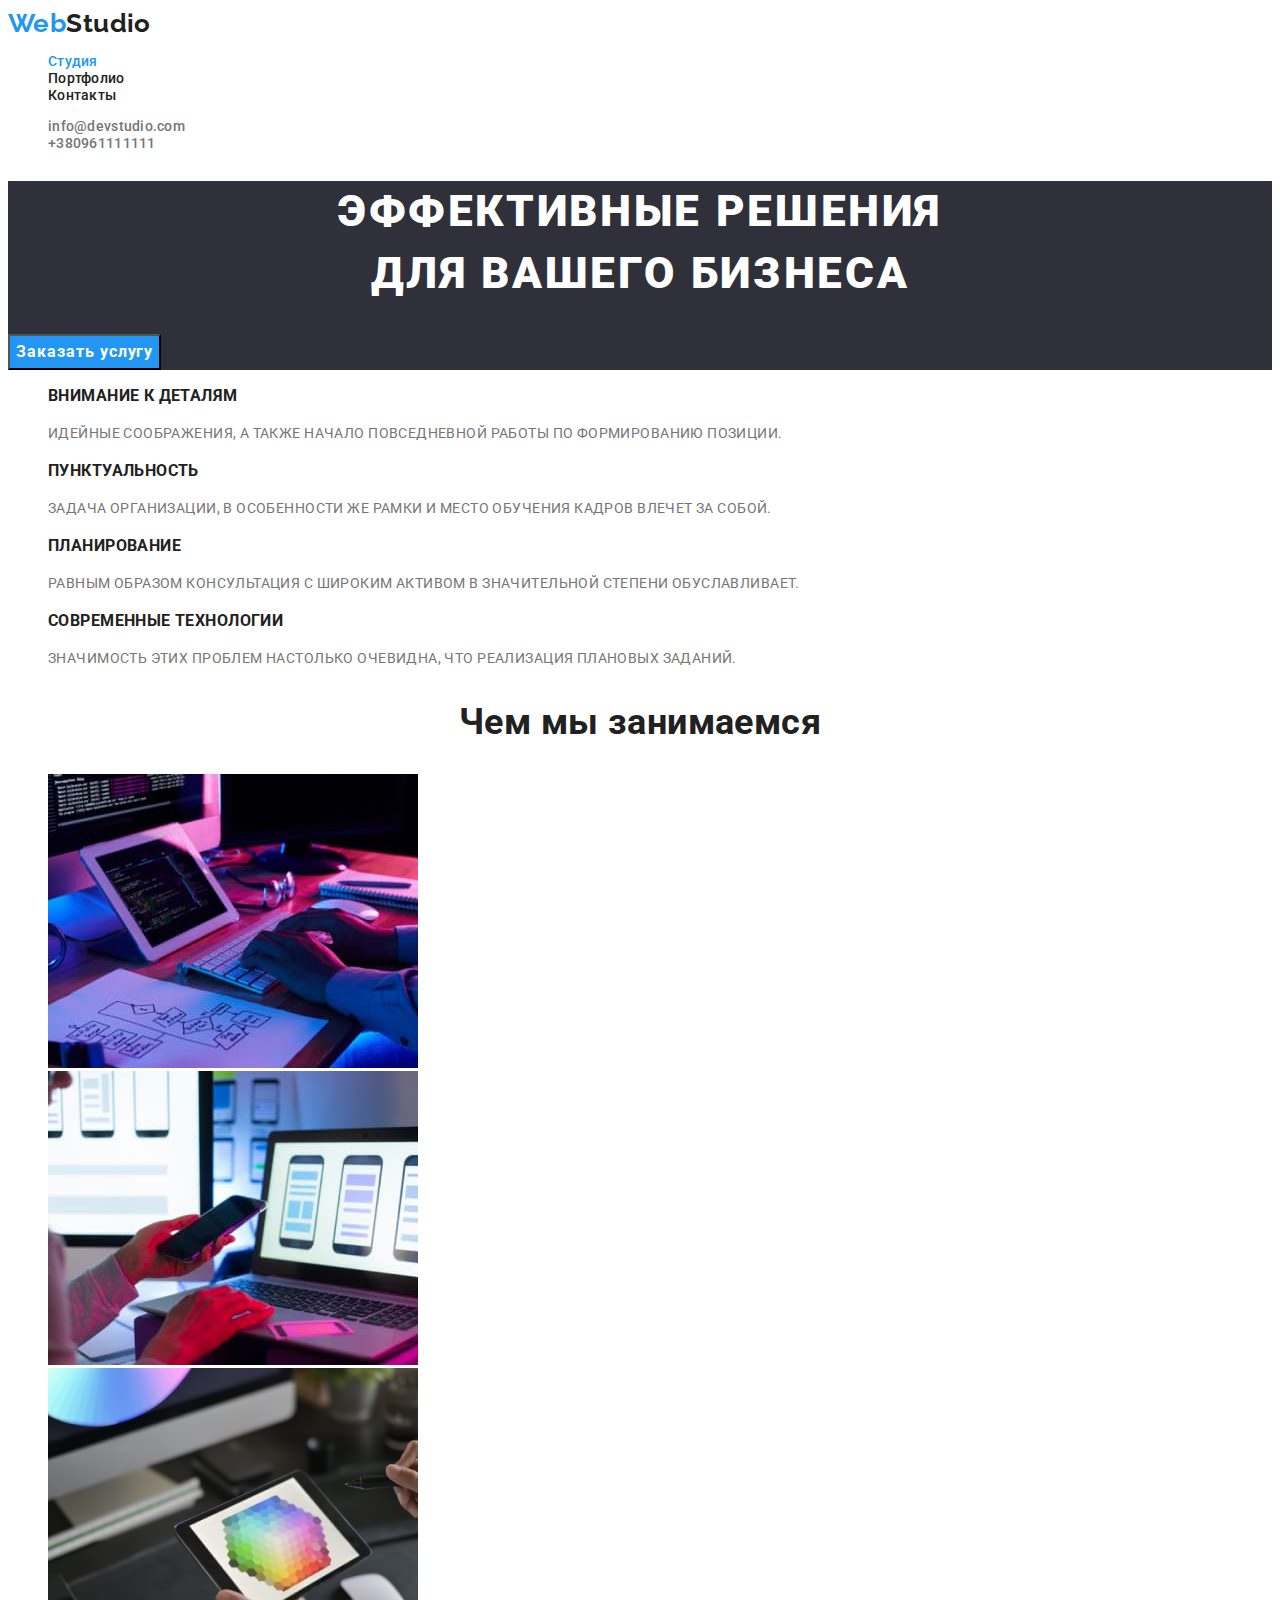
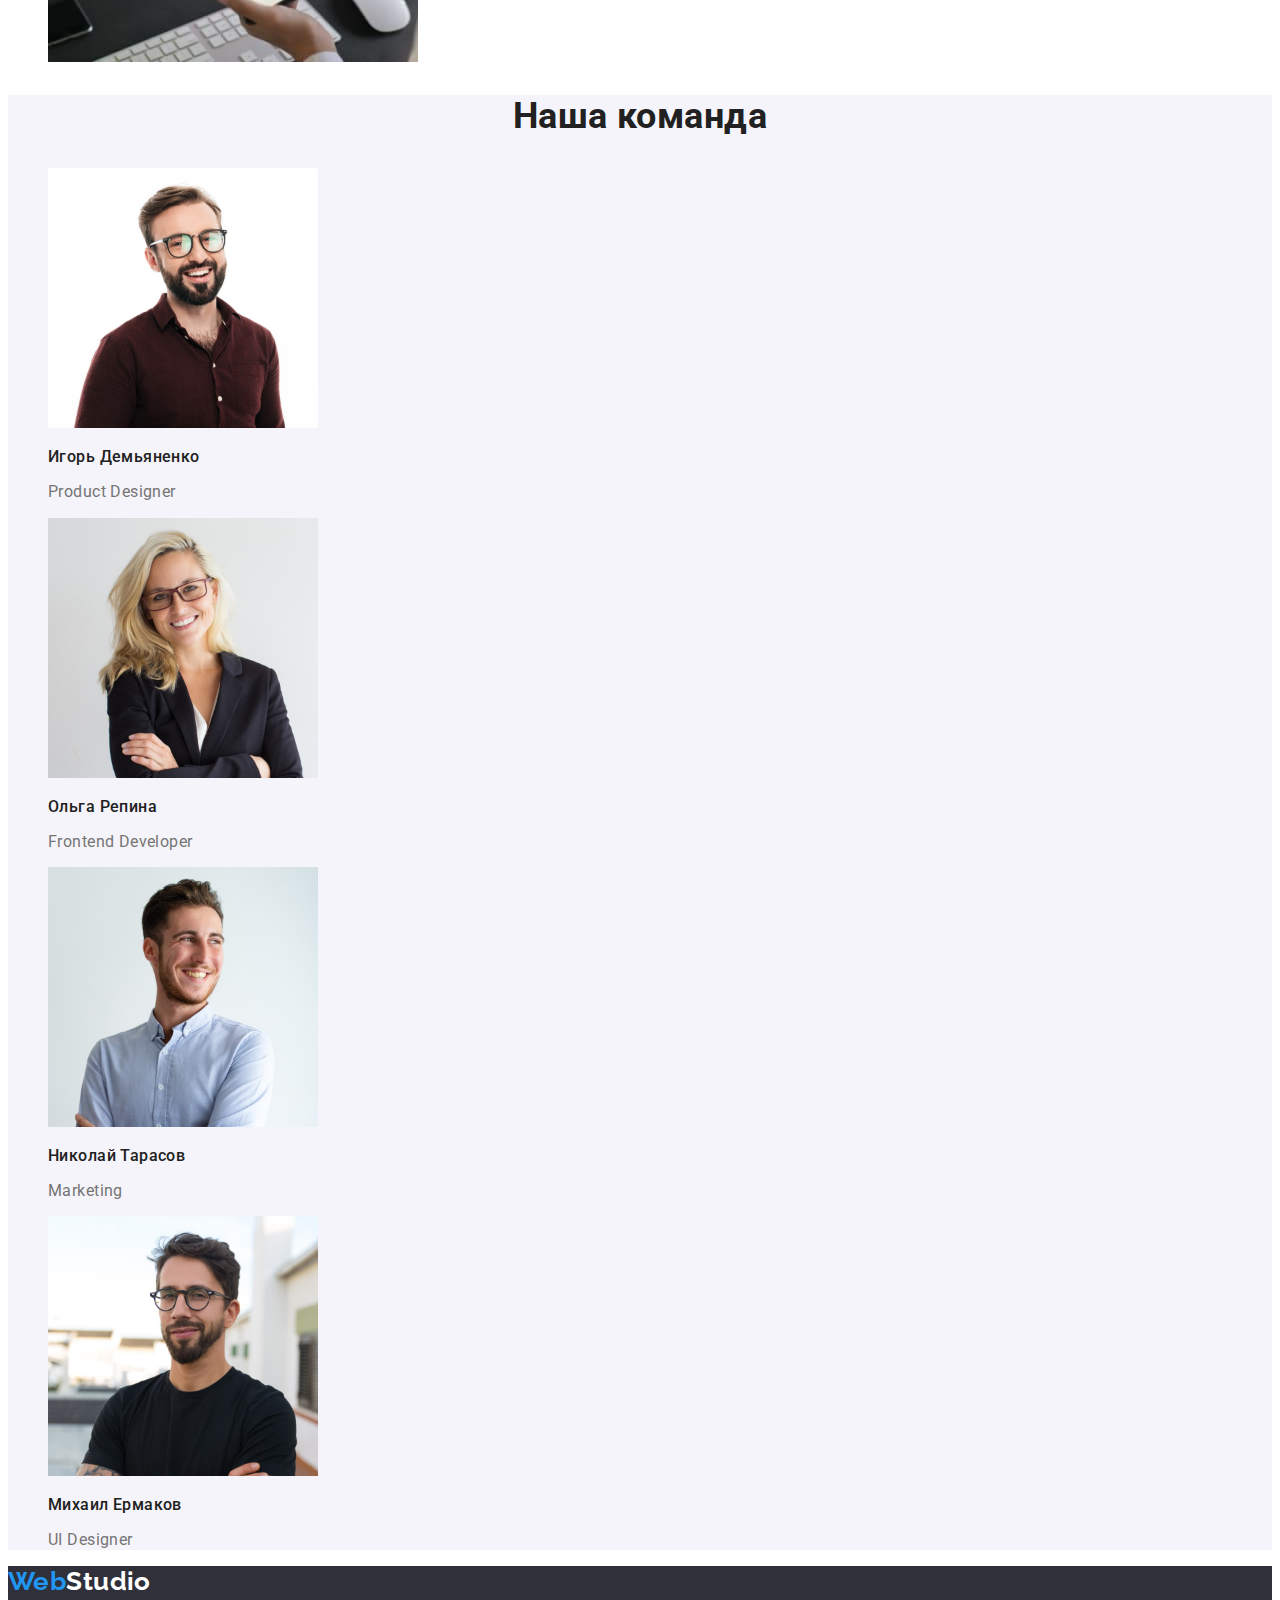
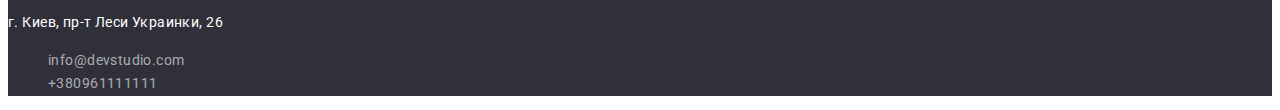
<file: index.html>
<!DOCTYPE html>
<html lang="ru">

<head>
    <meta charset="UTF-8">
    <meta http-equiv="X-UA-Compatible" content="IE=edge">
    <meta name="viewport" content="width=device-width, initial-scale=1.0">
    <title>Document</title>
    <link rel="preconnect" href="https://fonts.googleapis.com">
    <link rel="preconnect" href="https://fonts.gstatic.com" crossorigin>
    <link
        href="https://fonts.googleapis.com/css2?family=Raleway:wght@700&family=Roboto:wght@400;500;700;900&display=swap"
        rel="stylesheet">
    <link rel="stylesheet" href="./css/styles.css">
</head>

<body class="body-index">
    <!-- Шапка страници -->
    <header class="header-index">
        <nav class="nav">
            <a class="nav-logo" href="index.html">Web<span class="logo-studio">Studio</span></a>
            <ul class="nav-list">
                <li><a class="nav-link current" href="./index.html">Студия</a></li>
                <li><a class="nav-link" href="./portfolio.html">Портфолио</a></li>
                <li><a class="nav-link" href="">Контакты</a></li>
            </ul>
        </nav>
        <ul class="auth-list">
            <li class="auth-item"><a class="auth-link" href="mailto:info@devstudio.com">info@devstudio.com</a></li>
            <li class="auth-item"><a class="auth-link" href="tel:+380961111111">+380961111111</a></li>
        </ul>
    </header>
    <!-- Главный контент -->
    <main class="main-index">
        <!-- Герои -->
        <section class="hero">
            <h1 class="hero-title">Эффективные решения <br>для вашего бизнеса</h1>
            <button class="hero-btn" type="button">Заказать услугу</button>
        </section>
        <!-- Наши преимущества -->
        <section class="benefits">
            <!-- h2 будет невидимым чере CSS -->
            <h2 class="benefits-main-title">Наши преимущества</h2>
            <ul class="benefits-list">
                <li class="benefits-item">
                    <h3 class="benefits-title">Внимание к деталям</h3>
                    <p class="benefits-text">Идейные соображения, а также начало повседневной работы по формированию
                        позиции.</p>
                </li>
                <li class="benefits-item">
                    <h3 class="benefits-title">Пунктуальность</h3>
                    <p class="benefits-text">Задача организации, в особенности же рамки и место обучения кадров влечет
                        за собой.</p>
                </li>
                <li class="benefits-item">
                    <h3 class="benefits-title">Планирование</h3>
                    <p class="benefits-text">Равным образом консультация с широким активом в значительной степени
                        обуславливает.</p>
                </li>
                <li class="benefits-item">
                    <h3 class="benefits-title">Современные технологии</h3>
                    <p class="benefits-text">Значимость этих проблем настолько очевидна, что реализация плановых
                        заданий.</p>
                </li>
            </ul>
        </section>
        <!-- Чем мы занимаемся -->
        <section class="section">
            <h2 class="section-title">Чем мы занимаемся</h2>
            <ul class="work-list">
                <li><img class="work-pic" src="./images/image1.jpg" alt="Планшет с клавиатурой" width="370"
                        height="294"></li>
                <li><img class="work-pic" src="./images/image2.jpg" alt="Ноутбук с мобильным телефоном" width="370"
                        height="294"></li>
                <li><img class="work-pic" src="./images/image3.jpg" alt="Планшет" width="370" height="294"></li>
            </ul>
        </section>
        <!-- Наша команда -->
        <section class="section-team">
            <h2 class="section-title">Наша команда</h2>
            <ul class="team-list">
                <li class="team-item">
                    <img class="team-pic" src="./images/demianenko.jpg" alt="Игорь Демьяненко" width="270" height="260">
                    <h3 class="team-title-secondary">Игорь Демьяненко</h3>
                    <p class="team-text" lang="en">Product Designer</p>
                </li>
                <li class="team-item">
                    <img class="team-pic" src="./images/repina.jpg" alt="Ольга Репина" width="270" height="260">
                    <h3 class="team-title-secondary">Ольга Репина</h3>
                    <p class="team-text" lang="en">Frontend Developer</p>
                </li>
                <li class="team-item">
                    <img class="team-pic" src="./images/tarasov.jpg" alt="Николай Тарасов" width="270" height="260">
                    <h3 class="team-title-secondary">Николай Тарасов</h3>
                    <p class="team-text" lang="en">Marketing</p>
                </li>
                <li class="team-item">
                    <img class="team-pic" src="./images/ermakov.jpg" alt="Михаил Ермаков" width="270" height="260">
                    <h3 class="team-title-secondary">Михаил Ермаков</h3>
                    <p class="team-text" lang="en">UI Designer</p>
                </li>
            </ul>
        </section>
    </main>
    <!-- Подвал -->
    <footer class="footer">
        <a class="nav-logo" href="index.html">Web<span class="footer-studio">Studio</span></a>
        <address class="address">
            <p class="address-text">г. Киев, пр-т Леси Украинки, 26</p>
            <ul class="address-list">
                <li class="address-item"><a class="address-link" href="mailto:info@devstudio.com">info@devstudio.com</a>
                </li>
                <li class="address-item"><a class="address-link" href="tel:+380961111111">+380961111111</a></li>
            </ul>
        </address>
    </footer>
</body>

</html>
</file>
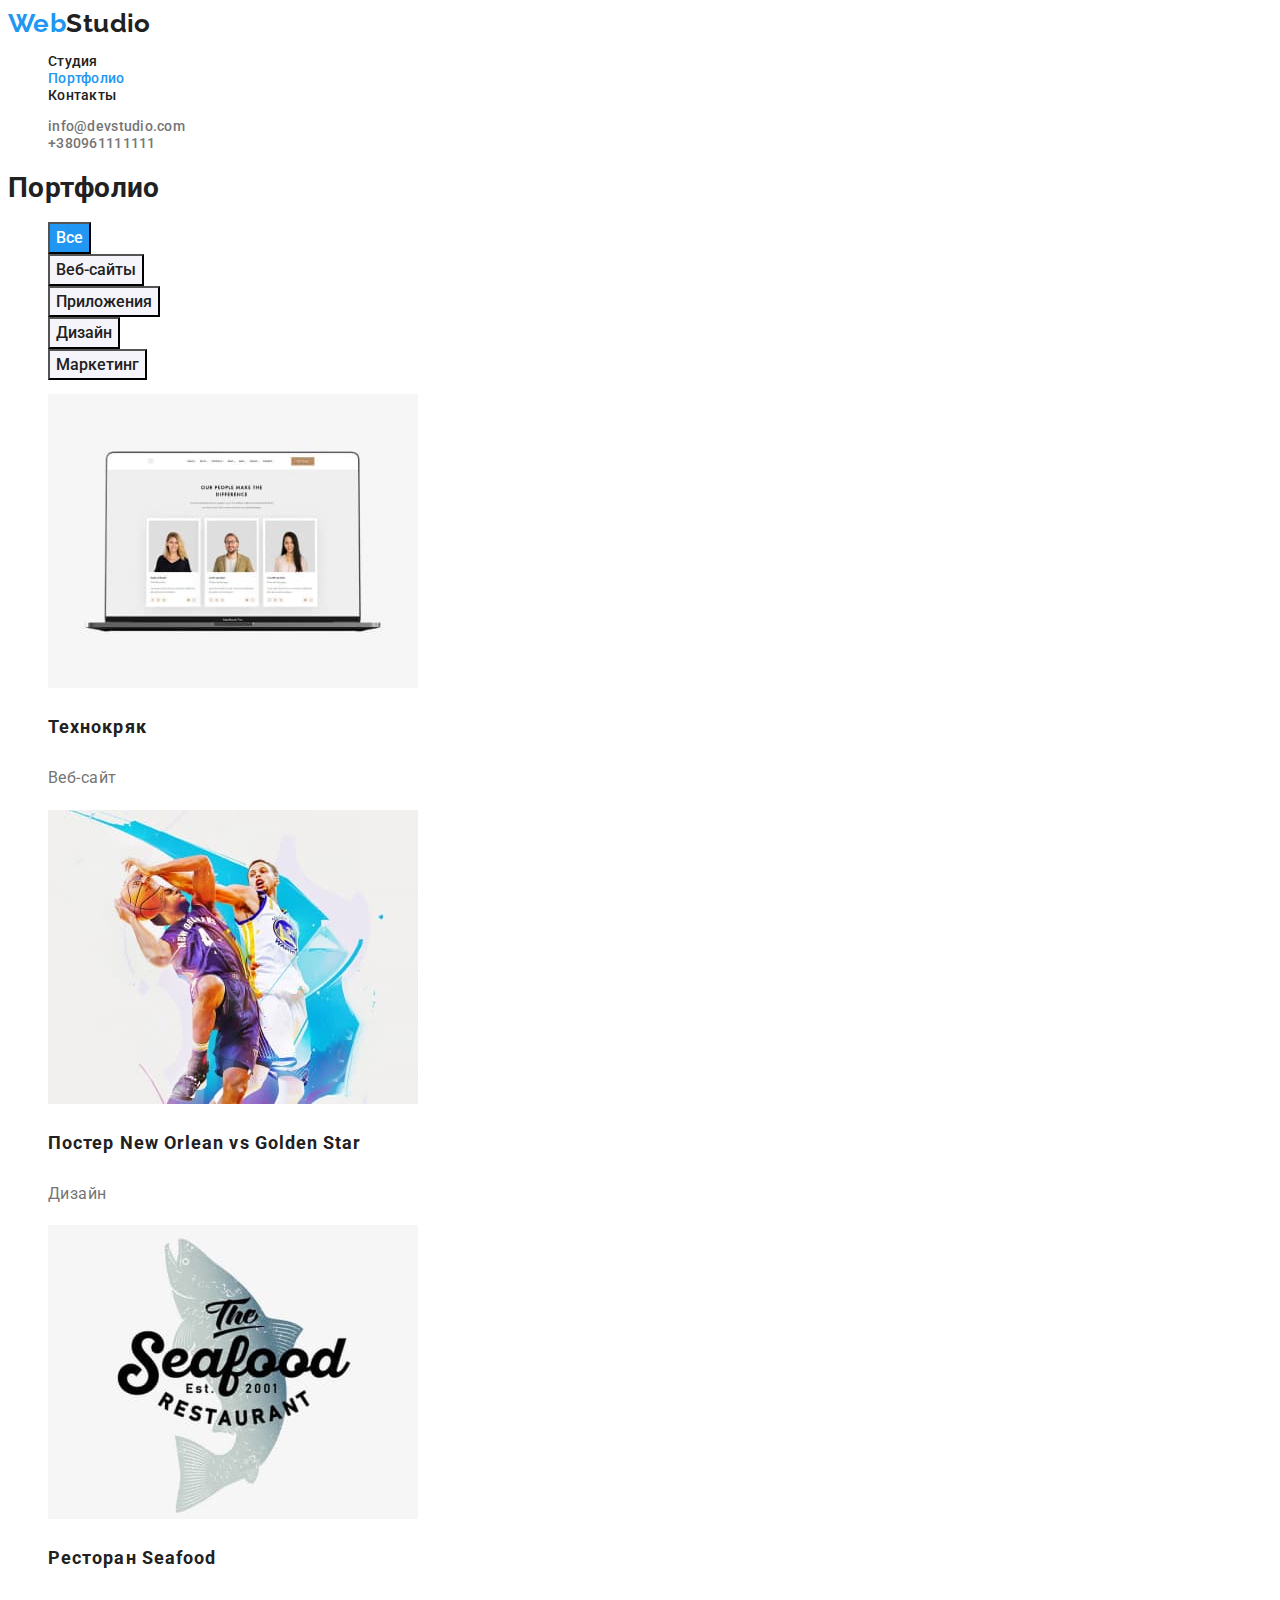
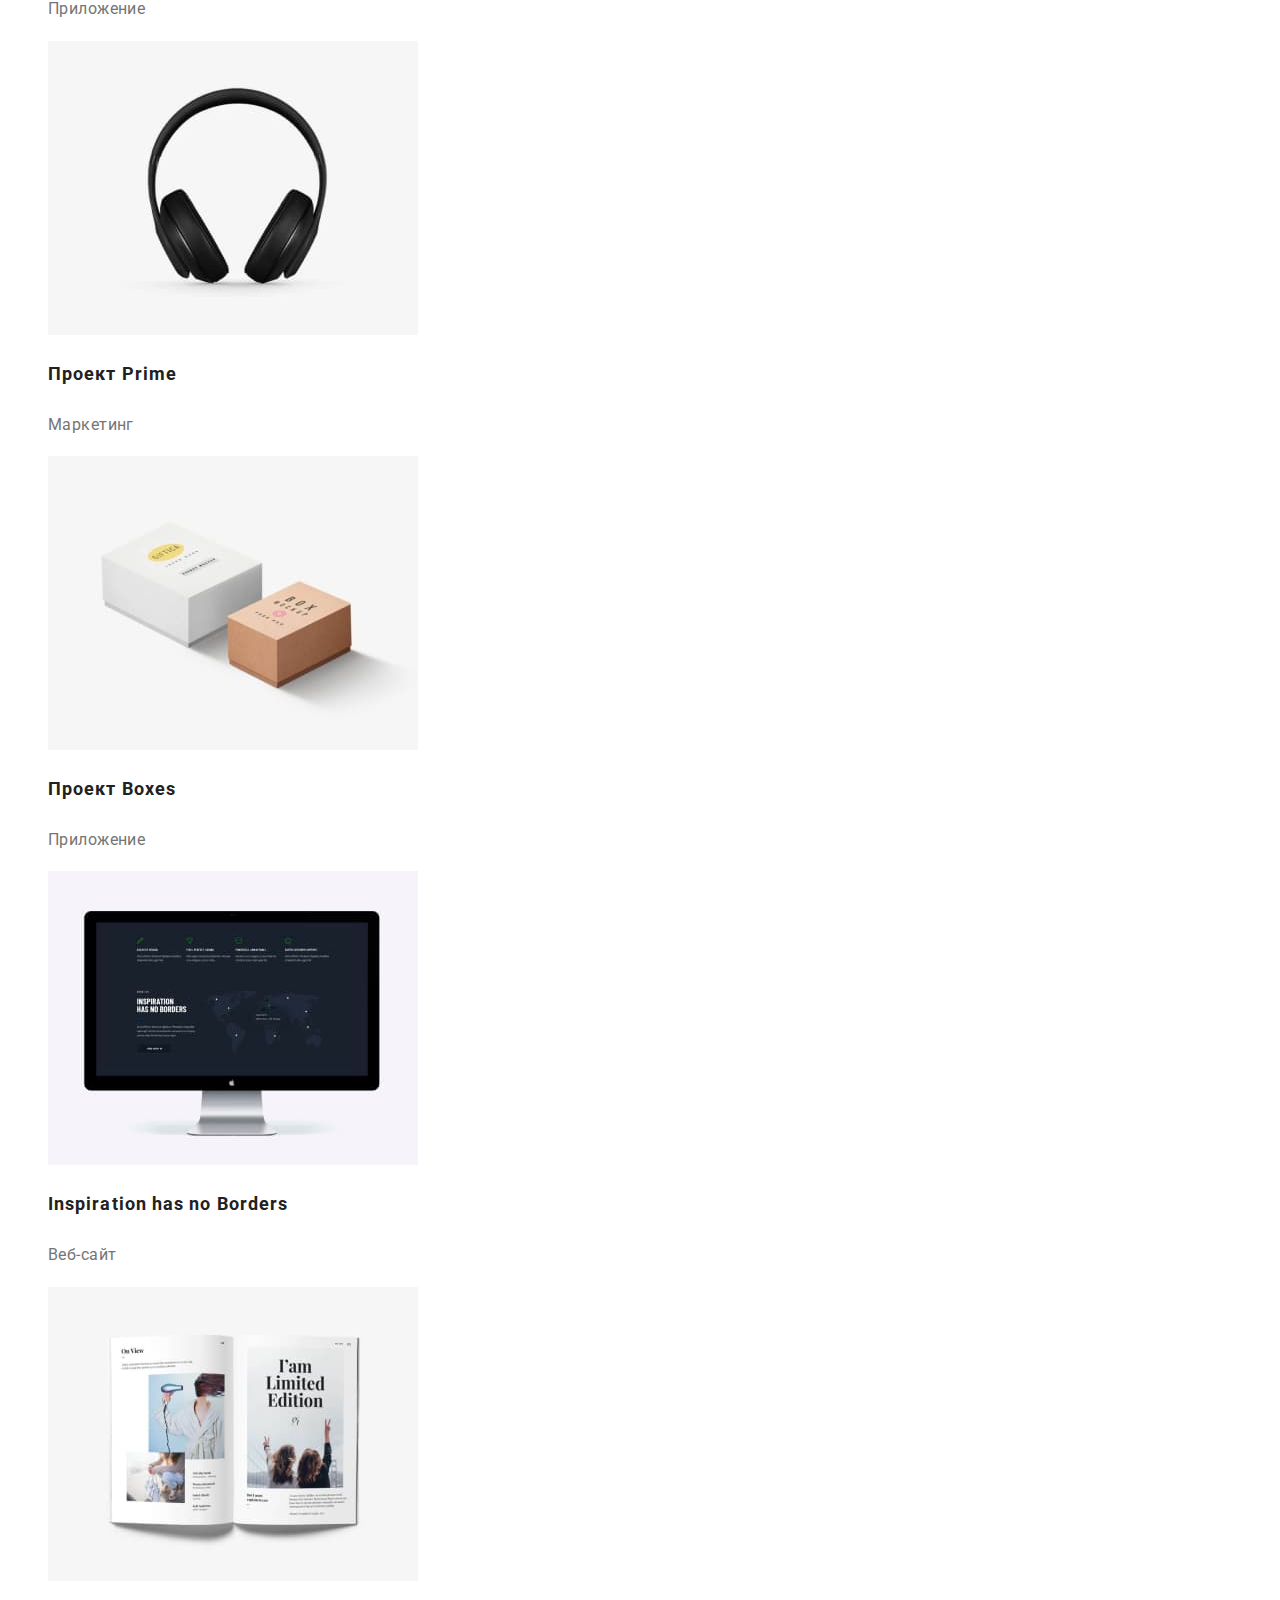
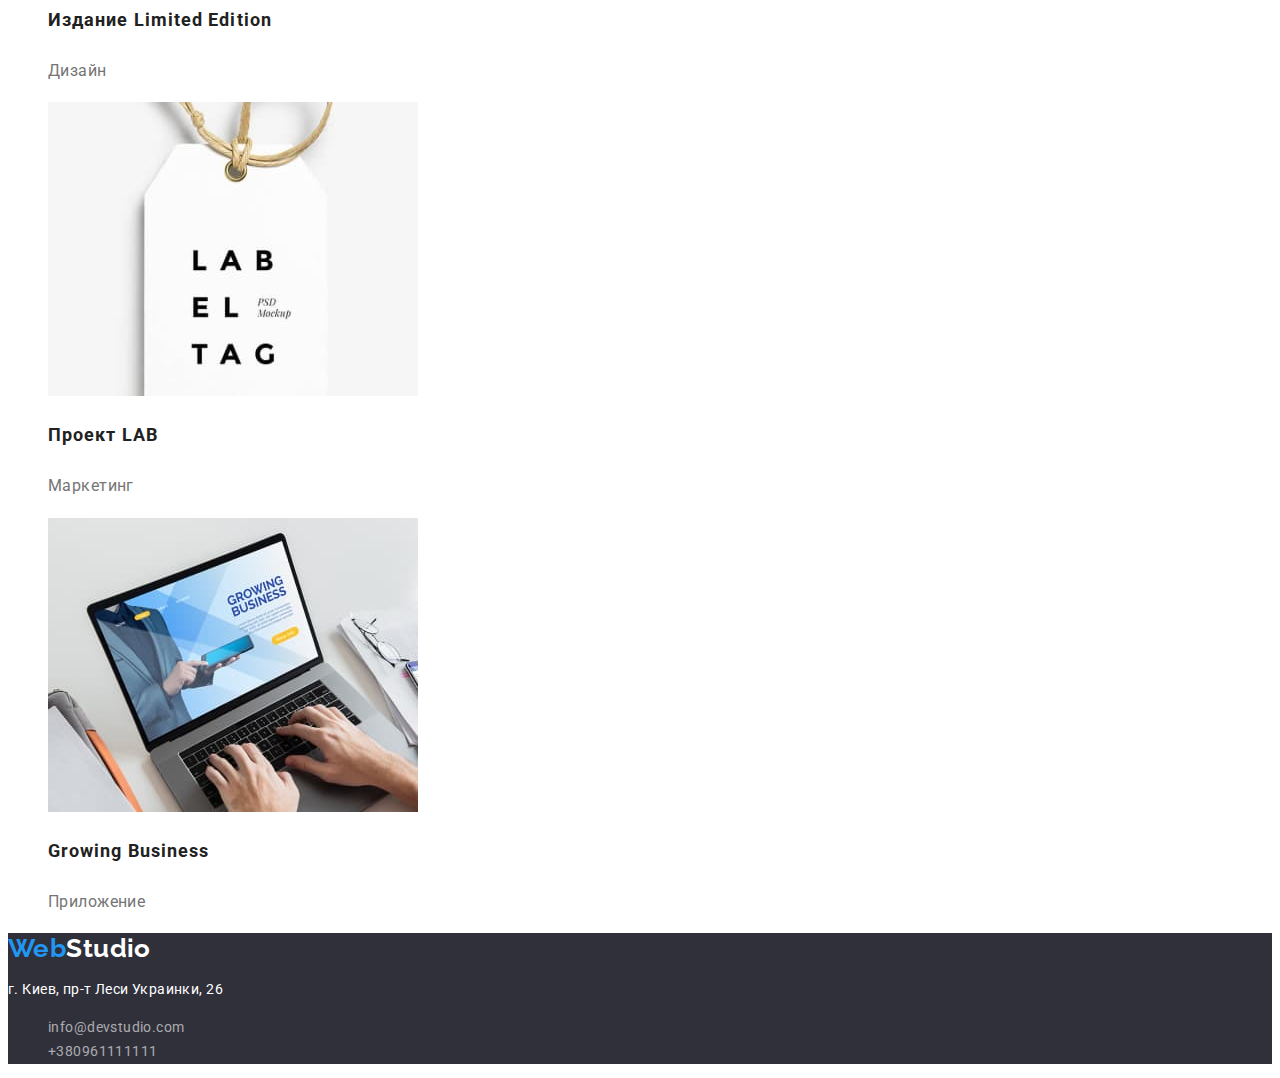
<file: portfolio.html>
<!DOCTYPE html>
<html lang="ru">

<head>
    <meta charset="UTF-8">
    <meta http-equiv="X-UA-Compatible" content="IE=edge">
    <meta name="viewport" content="width=device-width, initial-scale=1.0">
    <title>Document</title>
    <link rel="preconnect" href="https://fonts.googleapis.com">
    <link rel="preconnect" href="https://fonts.gstatic.com" crossorigin>
    <link
        href="https://fonts.googleapis.com/css2?family=Raleway:wght@700&family=Roboto:wght@400;500;700;900&display=swap"
        rel="stylesheet">
    <link rel="stylesheet" href="./css/styles.css">
</head>

<body>
    <!-- Шапка страници -->
    <header class="header-index">
        <nav class="nav">
            <a class="nav-logo" href="index.html">Web<span class="logo-studio">Studio</span></a>
            <ul class="nav-list">
                <li><a class="nav-link" href="./index.html">Студия</a></li>
                <li><a class="nav-link current" href="./portfolio.html">Портфолио</a></li>
                <li><a class="nav-link" href="">Контакты</a></li>
            </ul>
        </nav>
        <ul class="auth-list">
            <li class="auth-item"><a class="auth-link" href="mailto:info@devstudio.com">info@devstudio.com</a></li>
            <li class="auth-item"><a class="auth-link" href="tel:+380961111111">+380961111111</a></li>
        </ul>
    </header>

    <main class="main-portfolio">
        <section class="portfolio">
            <h1 class="portfolio-title">Портфолио</h1>
            <!-- Фільтр -->
            <ul class="filter-list">
                <li class="filter-item"><button class="filter-btn current" type="button">Все</button></li>
                <li class="filter-item"><button class="filter-btn" type="button">Веб-сайты</button></li>
                <li class="filter-item"><button class="filter-btn" type="button">Приложения</button></li>
                <li class="filter-item"><button class="filter-btn" type="button">Дизайн</button></li>
                <li class="filter-item"><button class="filter-btn" type="button">Маркетинг</button></li>
            </ul>

            <!-- Портфолио -->
            <ul class="portfolio-list">
                <li class="portfolio-item">
                    <a class="portfolio-link" href="">
                        <img class="portfolio-pic" src="./images/image4.jpg" alt="Ноутбук с веб-сайтом" width="370"
                            height="294">
                        <h3 class="portfolio-subtitle">Технокряк</h3>
                        <p class="portfolio-text">Веб-сайт</p>
                    </a>
                </li>
                <li class="portfolio-item">
                    <a class="portfolio-link" href="">
                        <img class="portfolio-pic" src="./images/image5.jpg" alt="Два игрока в баскетбол" width="370"
                            height="294">
                        <h3 class="portfolio-subtitle">Постер New Orlean vs Golden Star</h3>
                        <p class="portfolio-text">Дизайн</p>
                    </a>
                </li>
                <li class="portfolio-item">
                    <a class="portfolio-link" href="">
                        <img class="portfolio-pic" src="./images/imae6.jpg" alt="Лого ресторана" width="370"
                            height="294">
                        <h3 class="portfolio-subtitle">Ресторан Seafood</h3>
                        <p class="portfolio-text">Приложение</p>
                    </a>
                </li>
                <li class="portfolio-item">
                    <a class="portfolio-link" href="">
                        <img class="portfolio-pic" src="./images/image7.jpg" alt="Наушники" width="370" height="294">
                        <h3 class="portfolio-subtitle">Проект Prime</h3>
                        <p class="portfolio-text">Маркетинг</p>
                    </a>
                </li>
                <li class="portfolio-item">
                    <a class="portfolio-link" href="">
                        <img class="portfolio-pic" src="./images/image8.jpg" alt="Две картонные коробки" width="370"
                            height="294">
                        <h3 class="portfolio-subtitle">Проект Boxes</h3>
                        <p class="portfolio-text">Приложение</p>
                    </a>
                </li>
                <li class="portfolio-item">
                    <a class="portfolio-link" href="">
                        <img class="portfolio-pic" src="./images/image9.jpg" alt="Монитор с веб-сайтом" width="370"
                            height="294">
                        <h3 class="portfolio-subtitle">Inspiration has no Borders</h3>
                        <p class="portfolio-text">Веб-сайт</p>
                    </a>
                </li>
                <li class="portfolio-item">
                    <a class="portfolio-link" href="">
                        <img class="portfolio-pic" src="./images/image10.jpg" alt="Развернутый журнал" width="370"
                            height="294">
                        <h3 class="portfolio-subtitle">Издание Limited Edition</h3>
                        <p class="portfolio-text">Дизайн</p>
                    </a>
                </li>
                <li class="portfolio-item">
                    <a class="portfolio-link" href="">
                        <img class="portfolio-pic" src="./images/image11.jpg" alt="Бирка с лого" width="370"
                            height="294">
                        <h3 class="portfolio-subtitle">Проект LAB</h3>
                        <p class="portfolio-text">Маркетинг</p>
                    </a>
                </li>
                <li class="portfolio-item">
                    <a class="portfolio-link" href="">
                        <img class="portfolio-pic" src="./images/image12.jpg" alt="Работа за ноутбуком" width="370"
                            height="294">
                        <h3 class="portfolio-subtitle">Growing Business</h3>
                        <p class="portfolio-text">Приложение</p>
                    </a>
                </li>
            </ul>
        </section>

    </main>

    <!-- Подвал -->
    <footer class="footer">
        <a class="nav-logo" href="index.html">Web<span class="footer-studio">Studio</span></a>
        <address class="address">
            <p class="address-text">г. Киев, пр-т Леси Украинки, 26</p>
            <ul class="address-list">
                <li class="address-item"><a class="address-link" href="mailto:info@devstudio.com">info@devstudio.com</a>
                </li>
                <li class="address-item"><a class="address-link" href="tel:+380961111111">+380961111111</a></li>
            </ul>
        </address>
    </footer>
</body>

</html>
</file>
<file: css/styles.css>
/* основной цвет текста #212121; */

/* вторичній цвет текста #757575; */

/* белый #FFFFFF; */

/* цвет контактов в футере rgba(255, 255, 255, 0.6); */

/* цвет веб #2196F3; */
:root {
  --primary-text-color: #212121;
  --secondary-text-color: #757575;
  --address-text-color: #ffffff;
  --auth-link-color: #757575;
  --link-color: #212121;
  --accent-link-color: #2196f3;
  --address-link-color: rgba(255, 255, 255, 0.6);
  --btn-primari-btg-color: #f5f4fa;
  --btn-secondary-btg-color: #2196f3;
  --btn-primary-text-color: #212121;
  --btn-secondary-text-color: #ffffff;
  --primary-background-color: #ffffff;
  --secondary-background-color: #2f303a;
  --background-team-color: #f5f4fa;
  --logo-web-color: #2196f3;
  --logo-studio-footer: #ffffff;
  --logo-studio-header: #212121;
  --hero-title-color: #ffffff;
}

body {
  background-color: var(--primary-background-color);
  color: var(--primary-text-color);
  font-family: Roboto, sans-serif;
  font-size: 14px;
  font-weight: bold;
  letter-spacing: 0.03em;
}
/* Убираэт точки у всех списков */
ul {
  list-style: none;
}
/* Стилизирует Лого */
.nav-logo {
  text-decoration: none;
  font-family: Raleway, sans-serif;
  font-style: normal;
  font-size: 26px;
  line-height: 1.2;
}
.nav-logo {
  color: var(--logo-web-color);
}
.logo-studio {
  color: var(--logo-studio-header);
}
/* Стилизирует ссылки в хедере */
.nav-link {
  color: var(--link-color);
  font-style: normal;
  font-weight: 500;
  line-height: 1.14;
  letter-spacing: 0.02em;
}
.nav-list .nav-link:hover,
.nav-list .nav-link:focus {
  color: var(--accent-link-color);
}
.nav-list .nav-link.current {
  color: var(--accent-link-color);
}

.nav-list .nav-link {
  text-decoration: none;
}
/* Стилизирует ссылки авторизации */
.auth-link {
  color: var(--auth-link-color);
  font-style: normal;
  font-weight: 500;
  line-height: 1.14;
  letter-spacing: 0.02em;
}

.auth-link:hover,
.auth-link:focus {
  color: var(--accent-link-color);
}

.auth-link {
  text-decoration: none;
}

/* Стилизирует герои */
.hero {
  background-color: var(--secondary-background-color);
}
.hero-title {
  color: var(--hero-title-color);
  font-weight: 900;
  font-size: 44px;
  line-height: 1.4;
  text-align: center;
  letter-spacing: 0.06em;
  text-transform: uppercase;
}
.hero-btn {
  font-family: Roboto;
  background-color: var(--btn-secondary-btg-color);
  color: var(--btn-secondary-text-color);
  cursor: pointer;
  font-style: normal;
  font-weight: bold;
  font-size: 16px;
  line-height: 1.9;
  display: flex;
  align-items: center;
  text-align: center;
  letter-spacing: 0.06em;
}
/* Стилизирует невидимый заголовок */
.benefits-main-title {
  position: absolute;
  width: 1px;
  height: 1px;
  margin: -1px;
  border: 0;
  padding: 0;

  white-space: nowrap;
  clip-path: inset(100%);
  clip: rect(0 0 0 0);
  overflow: hidden;
}
/* Стилизирует h2 */
.section-title {
  color: var(--primary-text-color);
  font-size: 36px;
  line-height: 1.2;
  text-align: center;
}
/* Стилизирует наши преимущества */
.benefits-title {
  color: var(--primary-text-color);
  line-height: 1.14;
  text-transform: uppercase;
}

.benefits-text {
  color: var(--secondary-text-color);
  font-style: normal;
  font-weight: normal;
  line-height: 1.7;
  text-transform: uppercase;
}

/* Стилизация наша команда */

.section-team {
  background-color: var(--background-team-color);
}
.team-title-secondary {
  color: var(--primary-text-color);
  font-style: normal;
  font-weight: 500;
  font-size: 16px;
  line-height: 1.2;
}
.team-text {
  color: var(--secondary-text-color);
  font-style: normal;
  font-weight: normal;
  font-size: 16px;
  line-height: 1.2;
}
/* Стилизация футтер */
.footer {
  background-color: var(--secondary-background-color);
}
.footer-web {
  color: var(--logo-web-color);
}
.footer-studio {
  color: var(--logo-studio-footer);
}
.address-text {
  color: var(--address-text-color);
  font-style: normal;
  font-weight: normal;
  line-height: 1.7;
}
.address-link {
  color: var(--address-link-color);
  font-style: normal;
  font-weight: normal;
  line-height: 1.7;
}
.address-item .address-link:hover,
.address-item .address-link:focus {
  color: var(--accent-link-color);
}
.address-item .address-link {
  text-decoration: none;
}

/* Стилизация филтра */
.filter-btn {
  font-family: Roboto;
  background-color: var(--btn-primari-btg-color);
  color: var(--btn-primary-text-color);
  cursor: pointer;
  font-style: normal;
  font-weight: 500;
  font-size: 16px;
  line-height: 1.6;
  text-align: center;
}
.filter-btn:hover,
.filter-btn:focus {
  background-color: var(--btn-secondary-btg-color);
  color: var(--btn-secondary-text-color);
}
.filter-list .filter-btn.current {
  background-color: var(--btn-secondary-btg-color);
  color: var(--btn-secondary-text-color);
}
/* Стилизация портфолио */
.portfolio-subtitle {
  color: var(--primary-text-color);
  font-size: 18px;
  line-height: 2;
  letter-spacing: 0.06em;
}
.portfolio-text {
  color: var(--secondary-text-color);
  font-style: normal;
  font-weight: normal;
  font-size: 16px;
  line-height: 1.9;
}
.portfolio-link {
  text-decoration: none;
}
.portfolio-link:hover,
.portfolio-link:focus {
  color: none;
}
</file>
